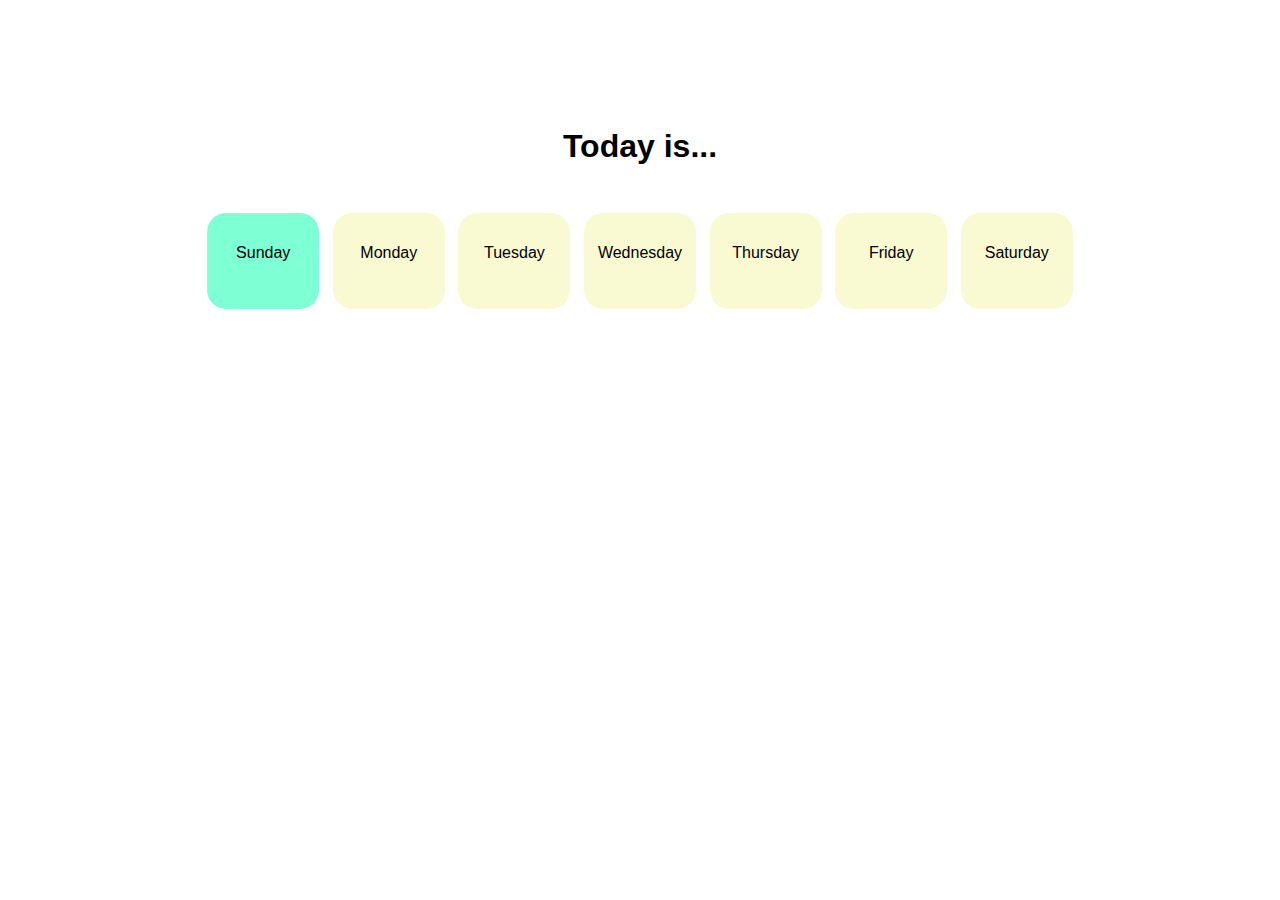
<file: DayTracker/index.html>
<!DOCTYPE html>
<html>
    <head>
        <title>Day Tracker</title>
        <link rel="stylesheet" href="style.css">
    </head>
    <body>
        <h1 id="heading">Today is...</h1>
        <div id="container">
            <div id="Sunday" class="day">Sunday</div>
            <div id="Monday" class="day">Monday</div>
            <div id="Tuesday" class="day">Tuesday</div>
            <div id="Wednesday" class="day">Wednesday</div>
            <div id="Thursday" class="day">Thursday</div>
            <div id="Friday" class="day">Friday</div>
            <div id="Saturday" class="day">Saturday</div>
        </div>
        <script src="script.js"></script>
    </body>
</html>
</file>
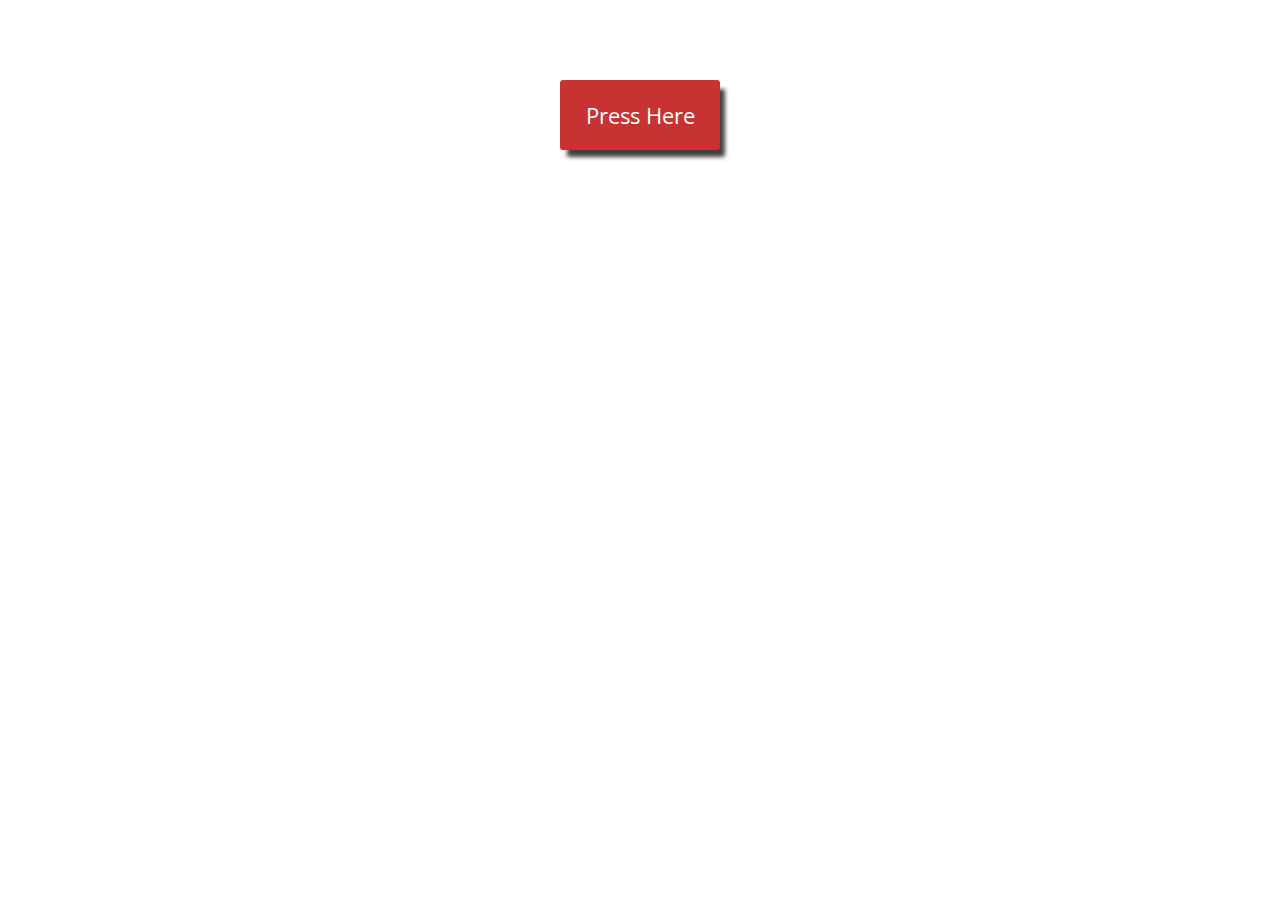
<file: RandomBackgroundColor/index.html>
<!DOCTYPE html>
<html>
    <head>
        <title>Random Background Generator</title>
        <link href='https://fonts.googleapis.com/css?family=Open+Sans' rel='stylesheet' type='text/css'>
        <link rel="stylesheet" href="style.css">
    </head>
    <body>
        <div id="button">Press Here</div>
        <script src="script.js"></script>
    </body>
</html>
</file>
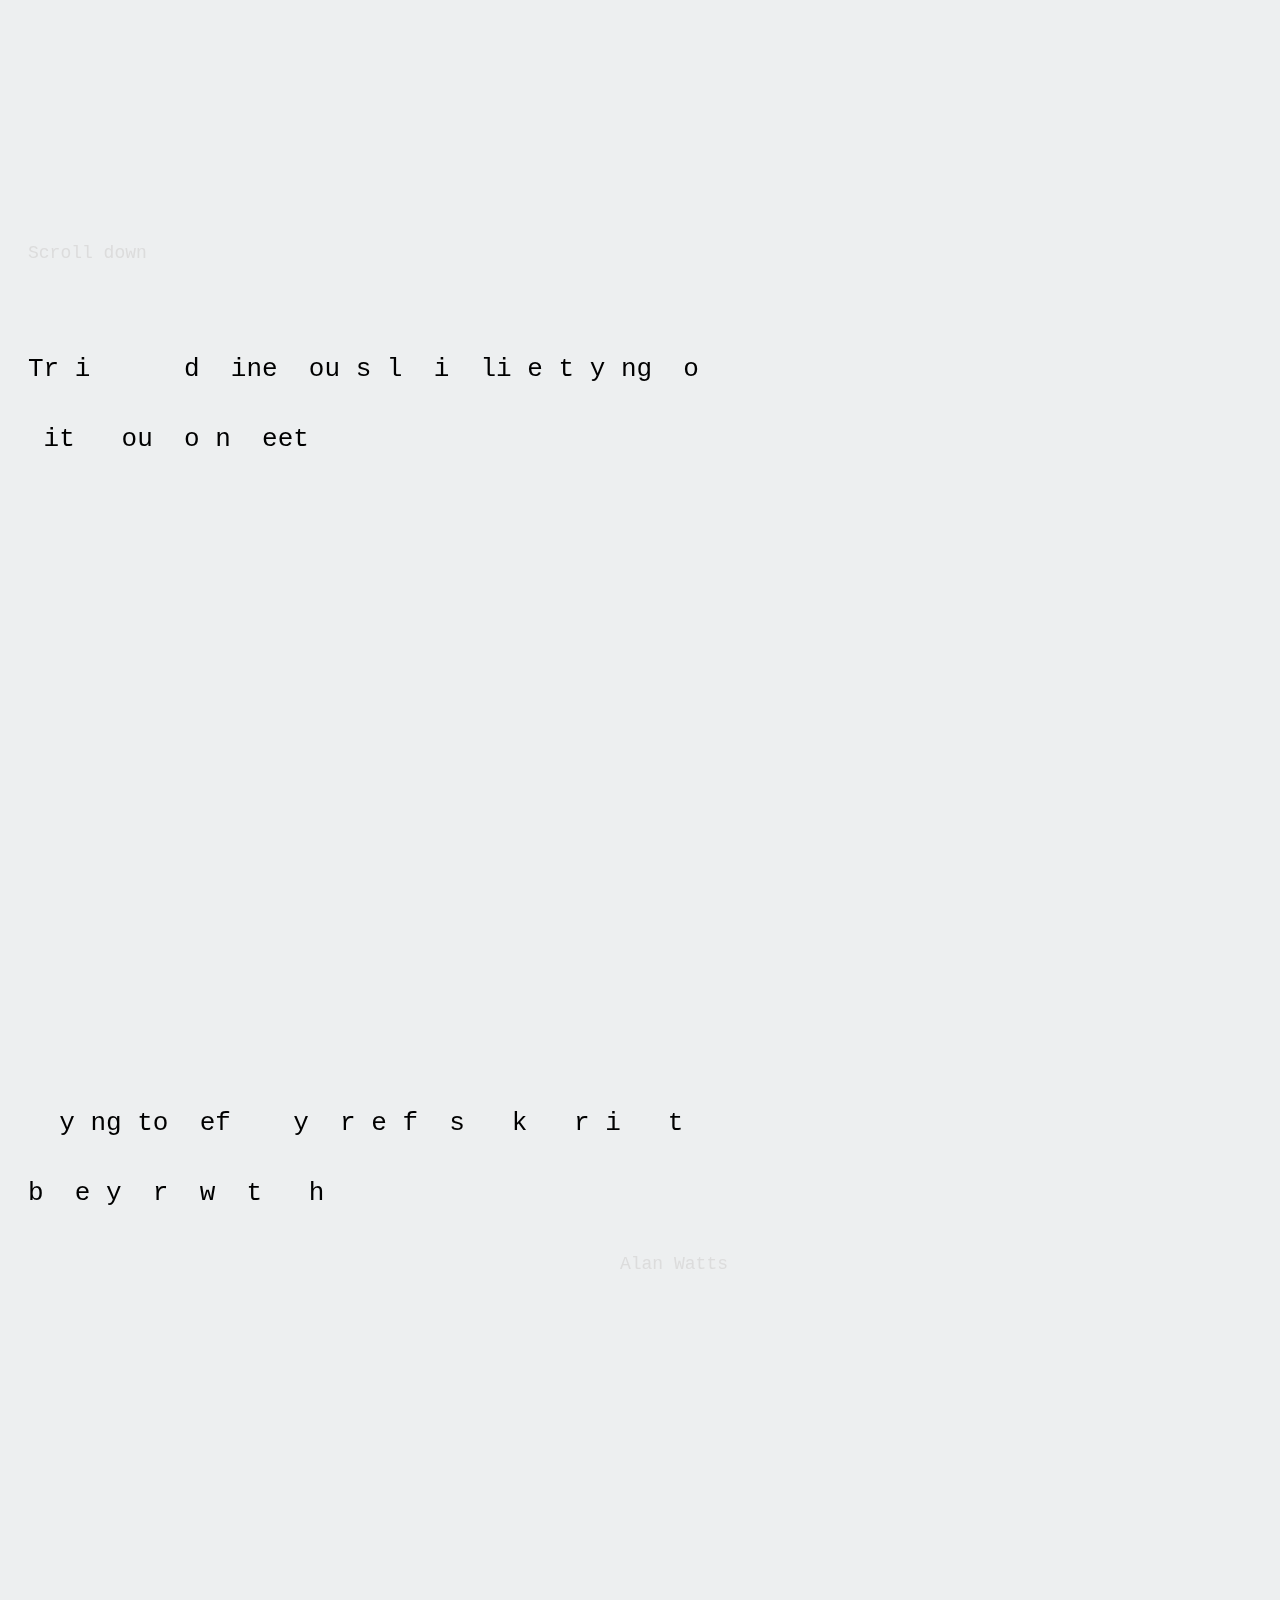
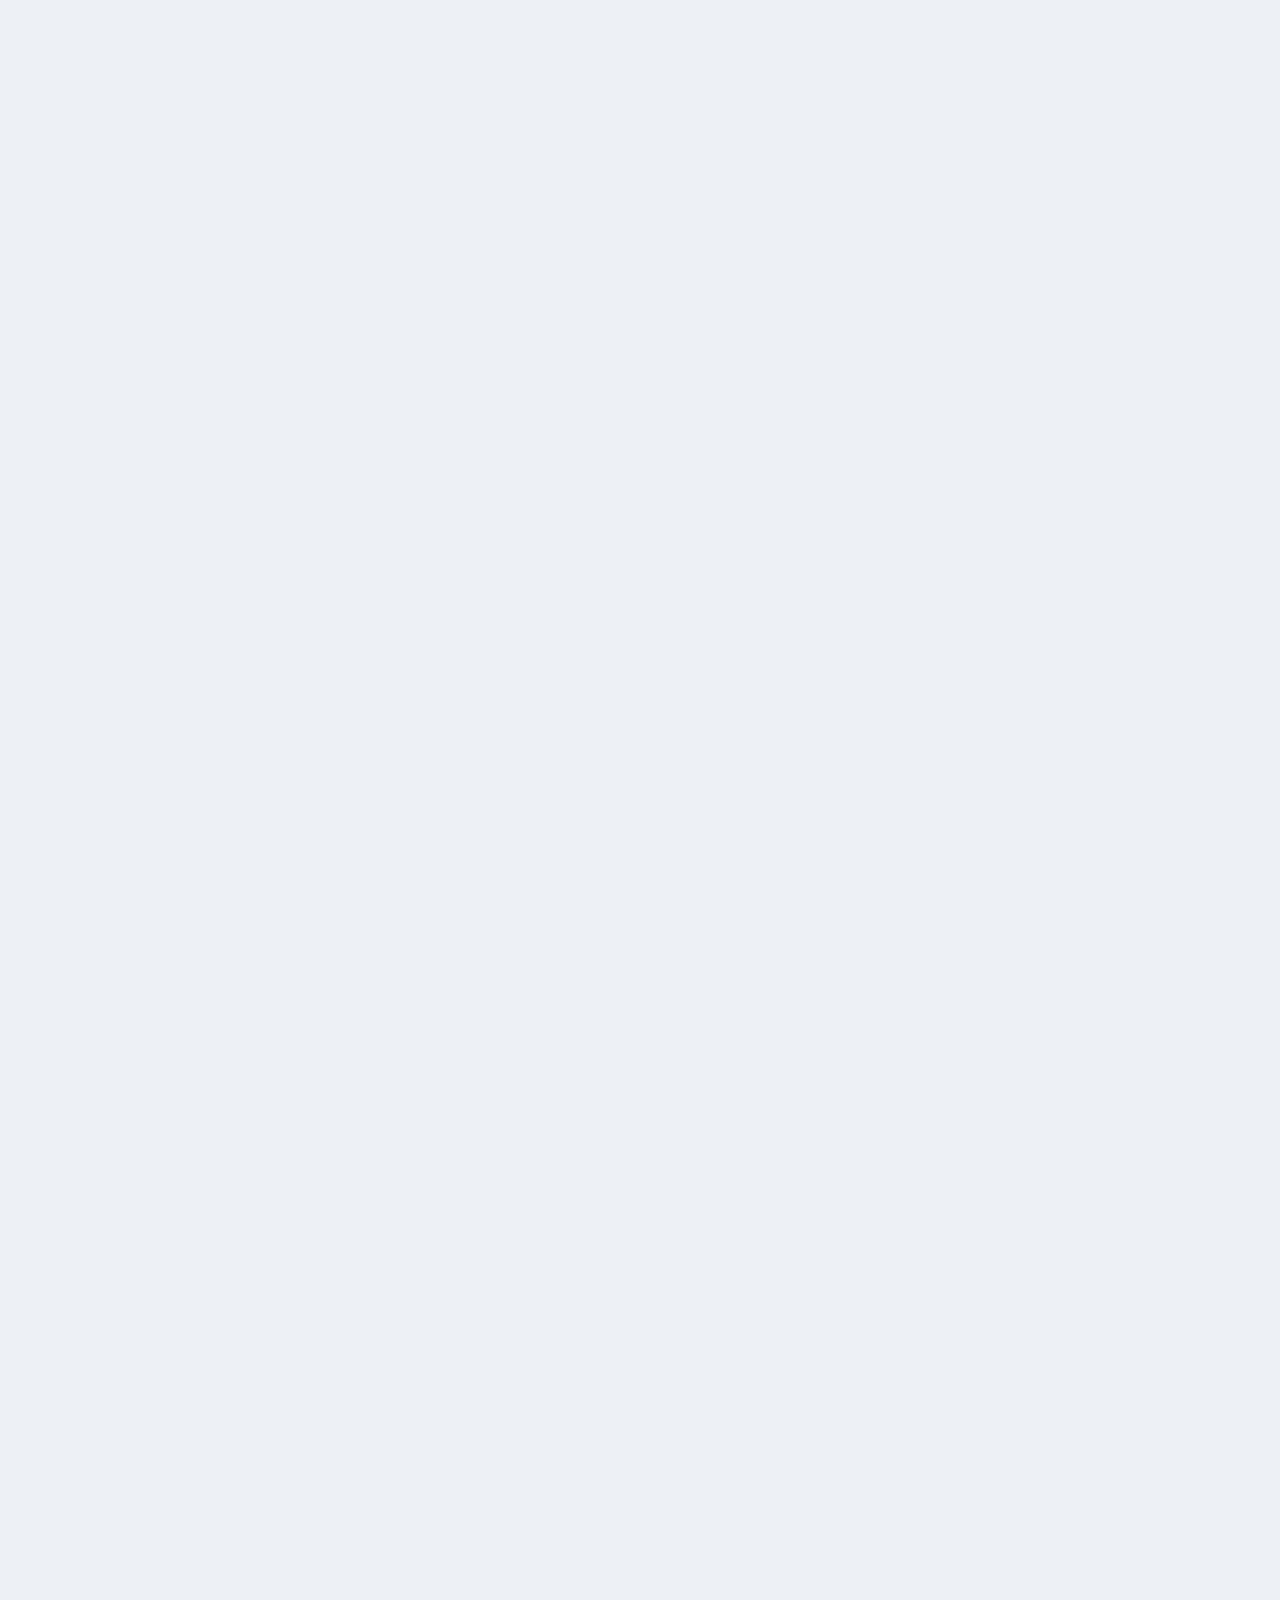
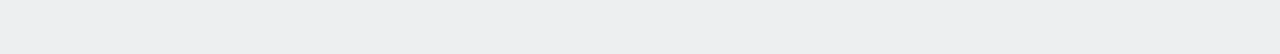
<file: SecretMessage/index.html>
<!DOCTYPE html>
<html>
    <head>
        <title>Secret Message</title>
        <link rel="stylesheet" href="style.css">
    </head>
    <body>
        <div id="part1">
            <p>Tr i &nbsp;&nbsp;&nbsp;&nbsp; d &nbsp;ine &nbsp;ou s l&nbsp; i&nbsp; li e t y ng &nbsp;o &nbsp;it&nbsp; &nbsp;ou&nbsp; o n &nbsp;eet&nbsp;</p>
        </div>
        <div id="part2">
            <p id="scroll">Scroll down</p>
            <p> &nbsp; y ng to &nbsp;ef&nbsp;&nbsp;&nbsp; y&nbsp; r e f &nbsp;s &nbsp;&nbsp;k&nbsp; &nbsp;r i &nbsp; t&nbsp; b&nbsp; e y&nbsp; r &nbsp;w&nbsp; t &nbsp; h</p>
            <p id="artist">Alan Watts</p>
        </div>
    </body>
</html>
</file>
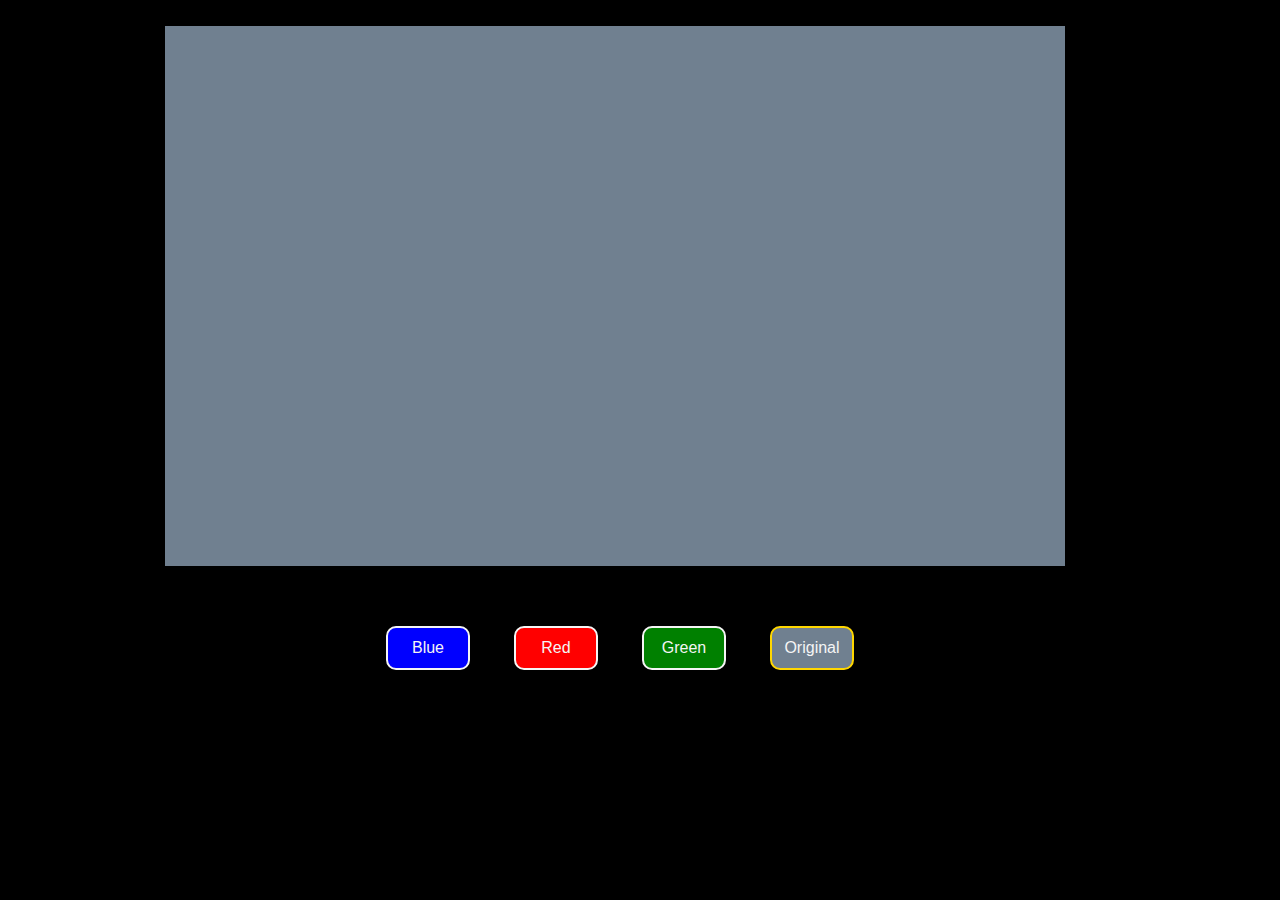
<file: TechnicolorBoxes/index.html>
<!DOCTYPE html>
<html>
    <head>
        <tile>Technicolor Boxes</tile>
        <link rel="stylesheet" href="style.css">
    </head>
    <body>
        <div id="container">
            <div class="row">
                <div class="box"></div>
                <div class="box"></div>
                <div class="box"></div>
                <div class="box"></div>
                <div class="box"></div>
                <div class="box"></div>
                <div class="box"></div>
                <div class="box"></div>
                <div class="box"></div>
                <div class="box"></div>
            </div>
            <div class="row">
                <div class="box"></div>
                <div class="box"></div>
                <div class="box"></div>
                <div class="box"></div>
                <div class="box"></div>
                <div class="box"></div>
                <div class="box"></div>
                <div class="box"></div>
                <div class="box"></div>
                <div class="box"></div>
            </div>
             <div class="row">
                <div class="box"></div>
                <div class="box"></div>
                <div class="box"></div>
                <div class="box"></div>
                <div class="box"></div>
                <div class="box"></div>
                <div class="box"></div>
                <div class="box"></div>
                <div class="box"></div>
                <div class="box"></div>
            </div>
             <div class="row">
                <div class="box"></div>
                <div class="box"></div>
                <div class="box"></div>
                <div class="box"></div>
                <div class="box"></div>
                <div class="box"></div>
                <div class="box"></div>
                <div class="box"></div>
                <div class="box"></div>
                <div class="box"></div>
            </div>
             <div class="row">
                <div class="box"></div>
                <div class="box"></div>
                <div class="box"></div>
                <div class="box"></div>
                <div class="box"></div>
                <div class="box"></div>
                <div class="box"></div>
                <div class="box"></div>
                <div class="box"></div>
                <div class="box"></div>
            </div>
             <div class="row">
                <div class="box"></div>
                <div class="box"></div>
                <div class="box"></div>
                <div class="box"></div>
                <div class="box"></div>
                <div class="box"></div>
                <div class="box"></div>
                <div class="box"></div>
                <div class="box"></div>
                <div class="box"></div>
            </div>
        </div>
        <div id="buttons">
            <div id="blue" class="button">Blue</div>
            <div id="red" class="button">Red</div>
            <div id="green" class="button">Green</div>
            <div id="original" class="button selected">Original</div>
        </div>
    <script src="https://ajax.googleapis.com/ajax/libs/jquery/1.12.2/jquery.min.js"></script>
    <script src="script.js"></script>
    </body>
</html>
</file>
<file: DayTracker/style.css>
h1 {
    text-align: center;
    margin-top: 4em;
    font-family: sans-serif;
}

#container {
    margin-top: 3em;
    text-align: center; 
}

.day {
    height: 6em;
    width: 7em;
    display: inline-block;
    background-color: lightgoldenrodyellow;
    border-radius: 1.2em;
    line-height: 5em;
    font-family: sans-serif;
    margin-left: .3em;
    margin-right: .3em;
}

.selected {
    background-color: aquamarine;
}
</file>
<file: RandomBackgroundColor/style.css>
#button {
    margin: auto;
    margin-top: 80px;
    height: 70px;
    width: 160px;
    border-radius: 3px;
    background-color: #C93232;
    font-family: 'Open Sans', sans-serif;
    font-size: 22px;
    color: white;
    line-height: 70px;
    text-align: center;
    -webkit-box-shadow: 6px 8px 4px -1px rgba(0,0,0,0.75);
    -moz-box-shadow: 6px 8px 4px -1px rgba(0,0,0,0.75);
    box-shadow: 6px 8px 4px -1px rgba(0,0,0,0.75);
}

#button:hover {
    cursor: pointer;
}

#button:active {
    -webkit-box-shadow: inset 4px 6px 36px -6px rgba(0,0,0,0.75);
    -moz-box-shadow: inset 4px 6px 36px -6px rgba(0,0,0,0.75);
    box-shadow: inset 4px 6px 36px -6px rgba(0,0,0,0.75);
}
</file>
<file: SecretMessage/style.css>
body {
    background-color: #EDEFF0;
}

div {
    font-family: Monaco, Consolas, "Lucida Console", monospace;
    font-size: 26px;
    margin-left: 20px;
}

#scroll {
    font-family: monospace;
    font-size: 18px;
    color: gainsboro;
    margin-bottom: 200px;
    margin-bottom: 800px;
}

#part1 {
    margin-top: 300px;
    position: fixed;
    overflow: auto;
    width: 700px;
    line-height: 70px;
}

#part2 {
    position: absolute;
    top: 200px;
    height: 1500px;
    width: 700px;
    line-height: 70px;
}

#artist {
    font-family: Monaco, Consolas, "Lucida Console", monospace;
    font-size: 18px;
    color: gainsboro;
    height: 2000px;
    width: 700px;
    text-align: right;
    line-height: 20px;
}
</file>
<file: TechnicolorBoxes/style.css>
body {
    background-color: black;
}

#container {
    background-color: slategray;
    width: 950px;
    margin: auto;
}

.box {
    background-color: slategray;
    width: 90px;
    height: 90px;
    position: relative;
    float: left;
}

#buttons {
    clear: both;
    text-align: center;
}

.button {
    color: whitesmoke;
    height: 40px;
    width: 80px;
    border: 2px solid whitesmoke;
    border-radius: 10px;
    display: inline-block;
    text-align: center;
    margin-top: 60px;
    margin-right: 40px;
    line-height: 40px;
    font-family: Helvetica;
}

.button:hover {
    cursor: pointer;
    opacity: 0.8;
}

.button:active {
    -webkit-box-shadow: inset 7px 6px 26px -2px rgba(0,0,0,0.75);
    -moz-box-shadow: inset 7px 6px 26px -2px rgba(0,0,0,0.75);
    box-shadow: inset 7px 6px 26px -2px rgba(0,0,0,0.75);
}

#blue {
    background-color: blue;
}

#red {
    background-color: red;
}

#green {
    background-color: green;
}

#original {
    background-color: slategrey;
}

.selected {
    border: 2px solid gold;
}
</file>
